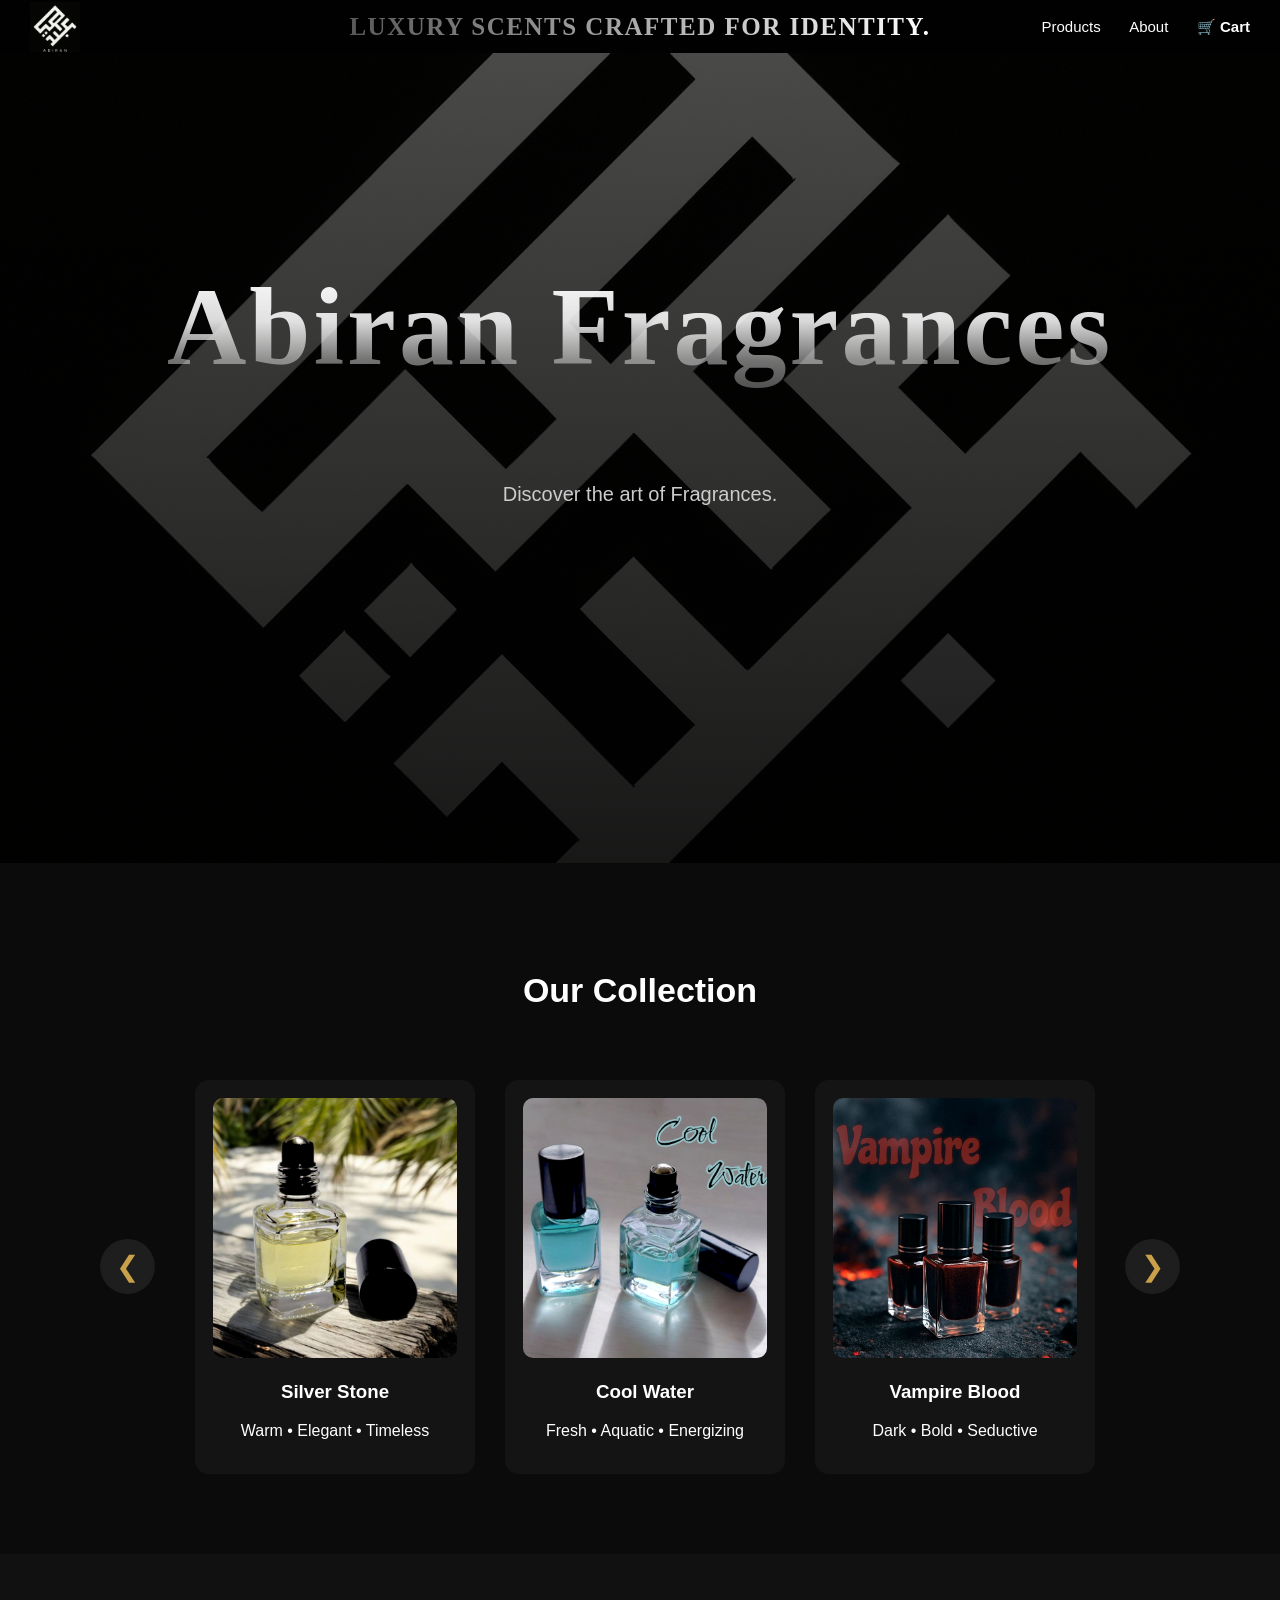
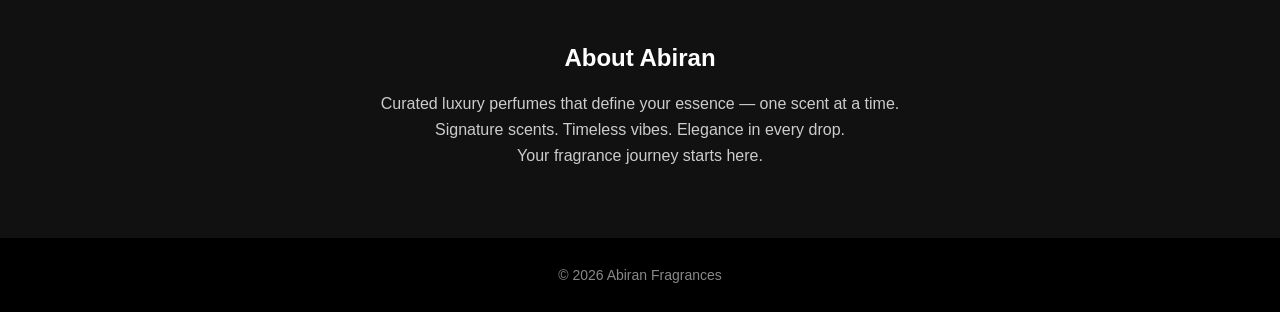
<file: index.html>
<!DOCTYPE html>
<html lang="en">
<head>
    <meta charset="UTF-8">
    <title>Abiran Fragrances</title>
    <link rel="icon" type="image/png" href="logo.png">
    <meta name="viewport" content="width=device-width, initial-scale=1.0">
    <link rel="stylesheet" href="style.css">
</head>
<body>

<header>
    <img src="logo.png" class="logo" alt="Abiran Logo">
    <span class="header-tagline">Luxury scents crafted for identity.</span>

    <ul class="nav">
        <li><a href="products.html">Products</a></li>
        <li><a href="#about">About</a></li>
        <li><a href="cart.html" class="cart-link">🛒 Cart</a></li>
    </ul>
</header>

<!-- HERO WITH ANIMATED BACKGROUND -->
<section class="hero">
    <div class="hero-bg" id="heroBg"></div>
    <div class="hero-content">
        <h1>Abiran Fragrances</h1>
        <p>Discover the art of Fragrances.</p>
    </div>
</section>

<section id="products" class="products">
    <h2>Our Collection</h2>

    <div class="slider-wrapper">

    <button id="prevBtn" class="slider-btn left-btn">&#10094;</button>

    <div class="product-slider">
        <div class="product-track">

        <a href="silver-stone.html" class="product-link">
            <div class="product-card" data-link="silver-stone.html">
                <img src="silver-stone.jpg" alt="Silver Stone" class="product-img">
                <h3>Silver Stone</h3>
                <p>Warm • Elegant • Timeless</p>
            </div>
        </a>

        <a href="cool-water.html" class="product-link">
            <div class="product-card" data-link="cool-water.html">
                <img src="cool-water.jpg" alt="Cool Water" class="product-img">
                <h3>Cool Water</h3>
                <p>Fresh • Aquatic • Energizing</p>
            </div>
        </a>

        <a href="vampire-blood.html" class="product-link">
            <div class="product-card" data-link="vampire-blood.html">
                <img src="vampire-blood.jpg" alt="Vampire Blood" class="product-img">
                <h3>Vampire Blood</h3>
                <p>Dark • Bold • Seductive</p>
            </div>
        </a>

        <a href="dunhill-desire.html" class="product-link">
            <div class="product-card" data-link="dunhill-desire.html">
                <img src="DD.png" alt="Dunhill Desire" class="product-img">
                <h3>Dunhill Desire</h3>
                <p>Fresh • Fruity • Sensual</p>
            </div>
        </a>

        <a href="dior-sauvage.html" class="product-link">
            <div class="product-card" data-link="dior-sauvage.html">
                <img src="DS.png" alt="Dior Sauvage" class="product-img">
                <h3>Dior Sauvage</h3>
                <p>Fresh • Spicy • Masculine</p>
            </div>
        </a>

        <a href="black-opium.html" class="product-link">
            <div class="product-card" data-link="black-opium.html">
                <img src="BO.png" alt="Black Opium" class="product-img">
                <h3>Black Opium</h3>
                <p>Sweet • Warm • Addictive</p>
            </div>
        </a>

        <a href="ferrari-black.html" class="product-link">
            <div class="product-card" data-link="ferrari-black.html">
                <img src="FB.png" alt="Ferrari Black" class="product-img">
                <h3>Ferrari Black</h3>
                <p>Citrus • Woody • Fresh</p>
            </div>
        </a>
            </div>
    </div>

    <button id="nextBtn" class="slider-btn right-btn">&#10095;</button>

</div>
</section>

<section id="about" class="about">
    <h2>About Abiran</h2>
    <p>
        Curated luxury perfumes that define your essence — one scent at a time. <br>
Signature scents. Timeless vibes. Elegance in every drop. <br>
Your fragrance journey starts here. <br>
    </p>
</section>

<footer>
    <p>&copy; 2026 Abiran Fragrances</p>
</footer>
<script src="script.js"></script>
</body>
</html>
</file>
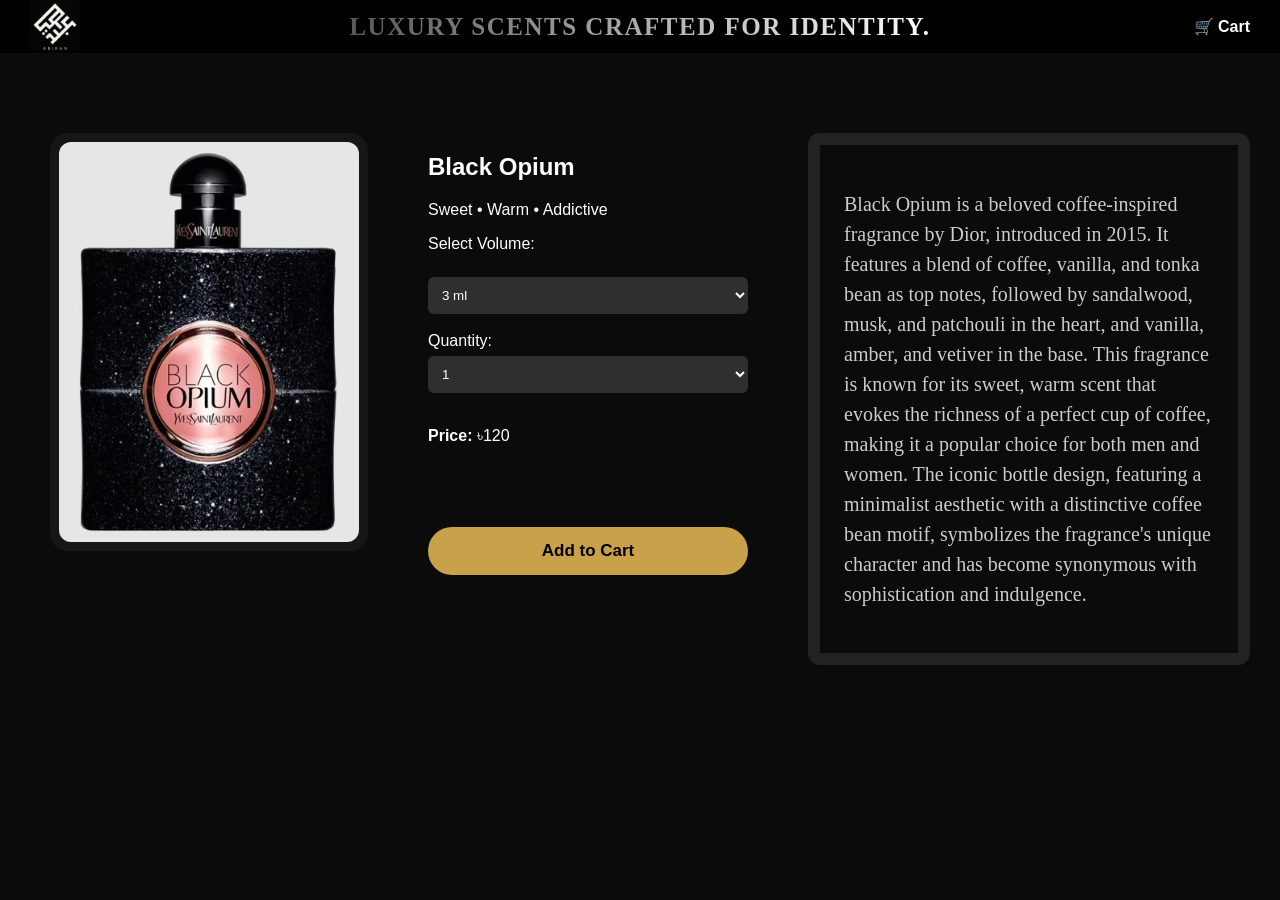
<file: black-opium.html>
<!DOCTYPE html>
<html>
<head>
    <title>Black Opium | Abiran</title>
    <link rel="icon" type="image/png" href="logo.png">
    <link rel="stylesheet" href="style.css">
</head>
<body>

<header>
    <a href="index.html"><img src="logo.png" class="logo"></a>
    <span class="header-tagline">Luxury scents crafted for identity.</span>
    <a href="cart.html" class="cart-link">🛒 Cart</a>
</header>

<section class="product-page">
    <div class="product-image-frame">
    <img src="BO.png" class="product-image">
</div>


    <div class="product-info">
        <h1>Black Opium</h1>
        <p>Sweet • Warm • Addictive</p>
       
        <label for="volume">Select Volume:</label><br><br>
          <select id="volume">
              <option value="3">3 ml</option>
              <option value="3.5">3.5 ml</option>
              <option value="6">6 ml</option>
              <option value="6s">6 ml Spray</option>
              <option value="10s">10 ml Spray</option>
              <option value="15s">15 ml Spray</option>
          </select>

          <br><br>

        <label>Quantity:</label>

          <select id="quantity">
              <option value="1">1</option>
              <option value="2">2</option>
              <option value="3">3</option>
              <option value="4">4</option>
              <option value="5">5</option>
          </select>

          <br><br>

          <p><strong>Price:</strong> ৳<span id="price"></span></p>

        <br><br>
        <a href="cart.html" class="buy-btn" id="addToCart">Add to Cart</a>
    </div>

    <div class="product-description">
    <p>
        Black Opium is a beloved coffee-inspired fragrance by Dior, introduced in 2015.
        It features a blend of coffee, vanilla, and tonka bean as top notes, followed
        by sandalwood, musk, and patchouli in the heart, and vanilla, amber, and vetiver in the base. This fragrance is known for its sweet, warm scent that evokes the richness of a perfect cup of coffee, making it a popular choice for both men and women. The iconic bottle design, featuring a minimalist aesthetic with a distinctive coffee bean motif, symbolizes the fragrance's unique character and has become synonymous with sophistication and indulgence.
    </p>
</div>

</section>
<script src="script.js"></script>
</body>
</html>
</file>
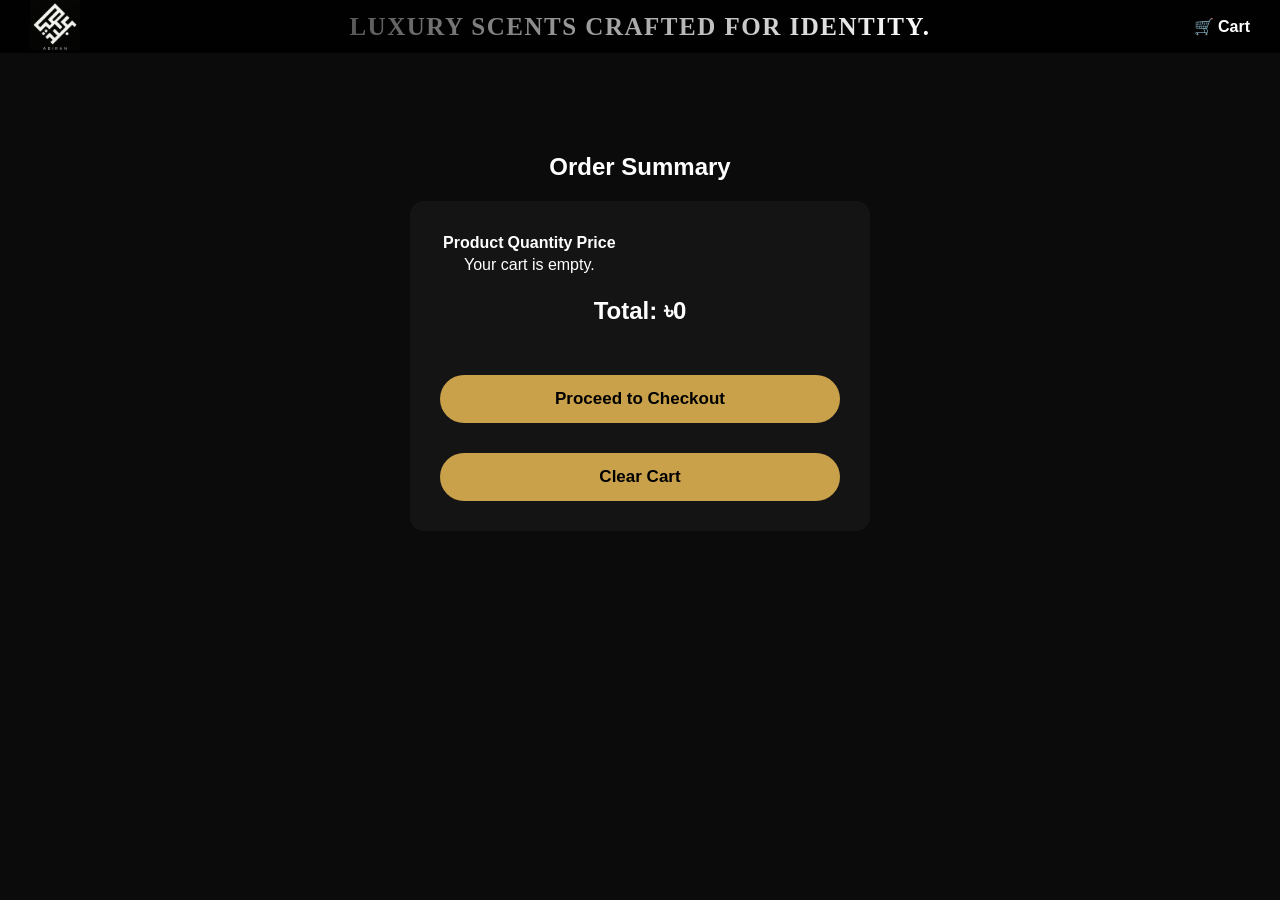
<file: cart.html>
<!DOCTYPE html>

<html lang="en">
<head>
    <meta charset="UTF-8">
    <title>Your Cart | Abiran</title>
    <link rel="icon" type="image/png" href="logo.png">
    <link rel="stylesheet" href="style.css">
</head>
<body>

<header>
    <a href="index.html"><img src="logo.png" class="logo"></a>
    <span class="header-tagline">Luxury scents crafted for identity.</span>
    <a href="cart.html" class="cart-link">🛒 Cart</a>
</header>

<section class="cart-page">
    <h1>Order Summary</h1>

<div class="cart-box">
    <table class="cart-table">
        <thead>
            <tr>
                <th>Product</th>
                <th>Quantity</th>
                <th>Price</th>
            </tr>
        </thead>

        <tbody id="cart-body"></tbody>
    </table>

    <h2 id="cart-total">Total: ৳0</h2>

    <a href="checkout.html" class="buy-btn">Proceed to Checkout</a>
    <button id="clearCart" class="buy-btn">Clear Cart</button>
</div>

</section>

<script src="script.js"></script>

</body>
</html>
</file>
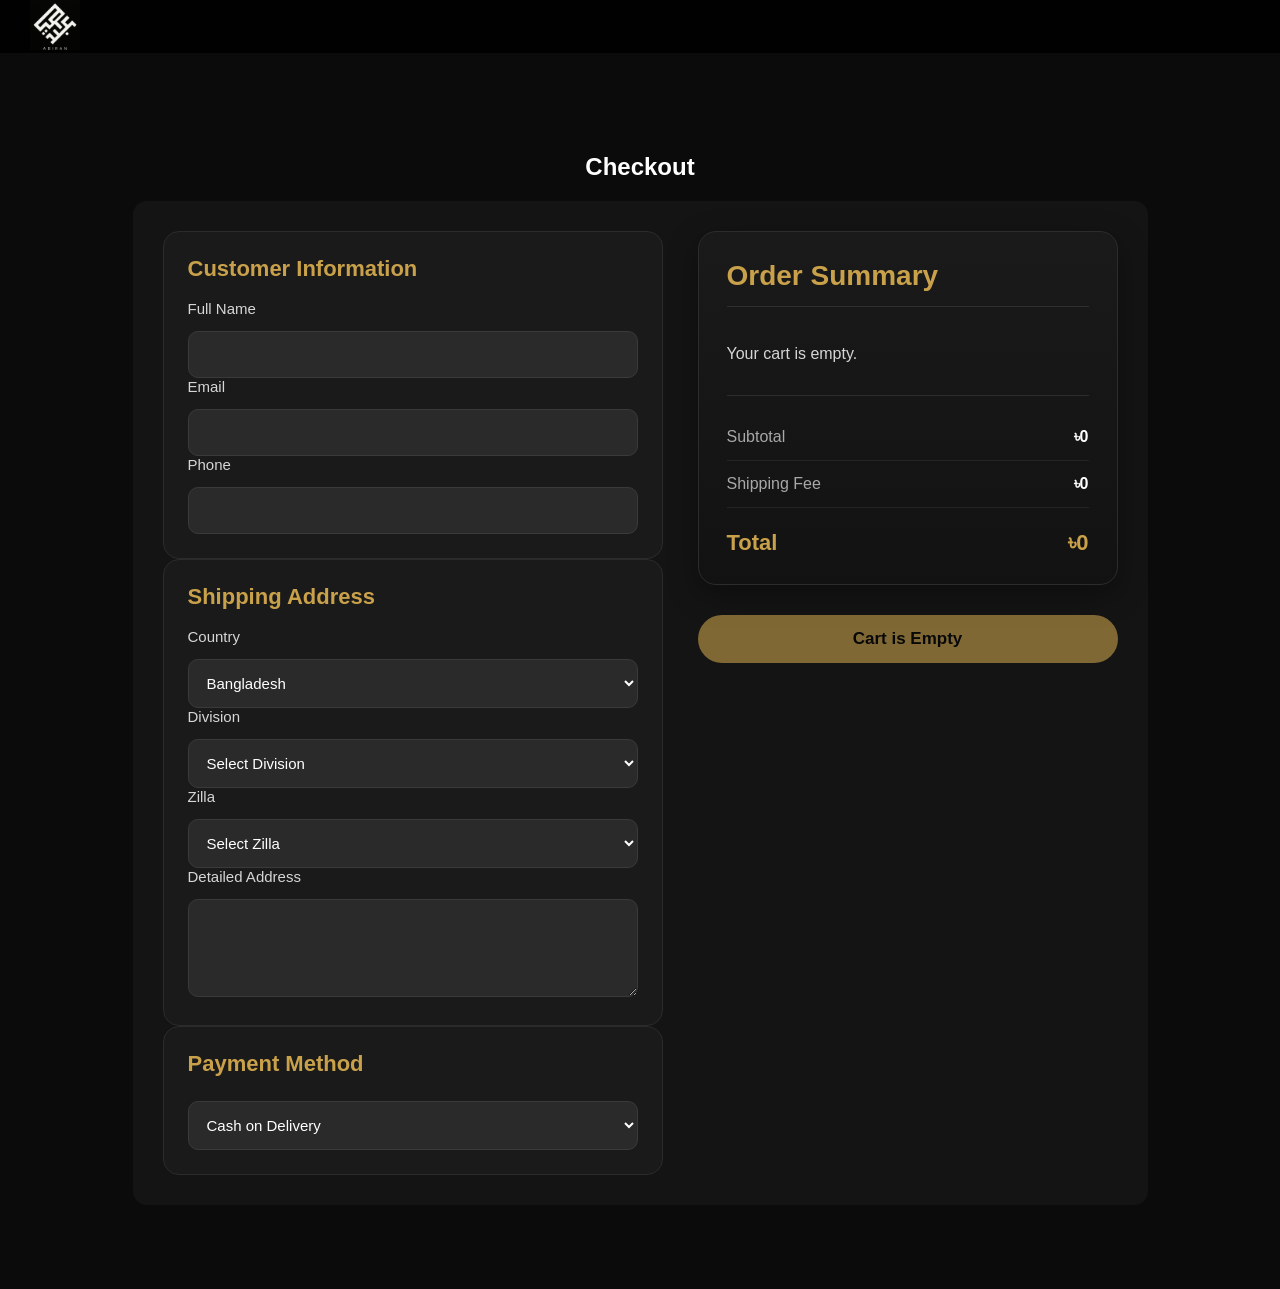
<file: checkout.html>
<!DOCTYPE html>
<html>
<head>
    <title>Checkout | Abiran</title>
    <meta name="viewport" content="width=device-width, initial-scale=1.0">
    <link rel="icon" type="image/png" href="logo.png">
    <link rel="stylesheet" href="style.css">
</head>
<body>

<header>
    <a href="index.html"><img src="logo.png" class="logo"></a>
</header>

<section class="cart-page">
    <h1>Checkout</h1>

    <div class="cart-box">

        <form class="checkout-form">

<div class="checkout-layout">

    <div class="checkout-left">

    <!-- CUSTOMER INFO -->
    <div class="form-section">

        <h2>Customer Information</h2>

        <label>Full Name</label>
        <input type="text" required>

        <label>Email</label>
        <input type="email" required>

        <label>Phone</label>
        <input type="tel" required>

    </div>

    <!-- SHIPPING ADDRESS -->
    <div class="form-section">

        <h2>Shipping Address</h2>

        <label>Country</label>
        <select required>
            <option>Bangladesh</option>
        </select>

        <label>Division</label>
        <select id="division" required>

            <option value="">Select Division</option>

            <option value="Dhaka">Dhaka</option>
            <option value="Chattogram">Chattogram</option>
            <option value="Rajshahi">Rajshahi</option>
            <option value="Khulna">Khulna</option>
            <option value="Barishal">Barishal</option>
            <option value="Sylhet">Sylhet</option>
            <option value="Rangpur">Rangpur</option>
            <option value="Mymensingh">Mymensingh</option>

        </select>

        <label>Zilla</label>
        <select id="zilla" required>
            <option value="">Select Zilla</option>
        </select>

        <label>Detailed Address</label>
        <textarea rows="4" required></textarea>

    </div>

    <!-- PAYMENT -->
    <div class="form-section">

        <h2>Payment Method</h2>

        <select required>
            <option>Cash on Delivery</option>
            <option>Credit / Debit Card</option>
            <option>Mobile Banking</option>
        </select>

    </div>

    </div>

<div class="checkout-right">

   <!-- PRICING SUMMARY -->
<div class="form-section order-summary">

    <h2>Order Summary</h2>

    <div id="summaryItems"></div>

    <div class="summary-divider"></div>

    <div class="summary-item">
        <span class="summary-label">Subtotal</span>
        <span class="summary-value" id="productsTotal">৳0</span>
    </div>

    <div class="summary-item">
        <span class="summary-label">Shipping Fee</span>
        <span class="summary-value" id="shippingCharge">৳0</span>
    </div>

    <div class="summary-total">
        <span>Total</span>
        <span id="finalTotal">৳0</span>
    </div>

</div>

    <button type="submit" class="buy-btn">
    Place Order
</button>

</div>

</div>

</form>

    </div>
</section>
<script src="script.js"></script>
</body>
</html>
</file>
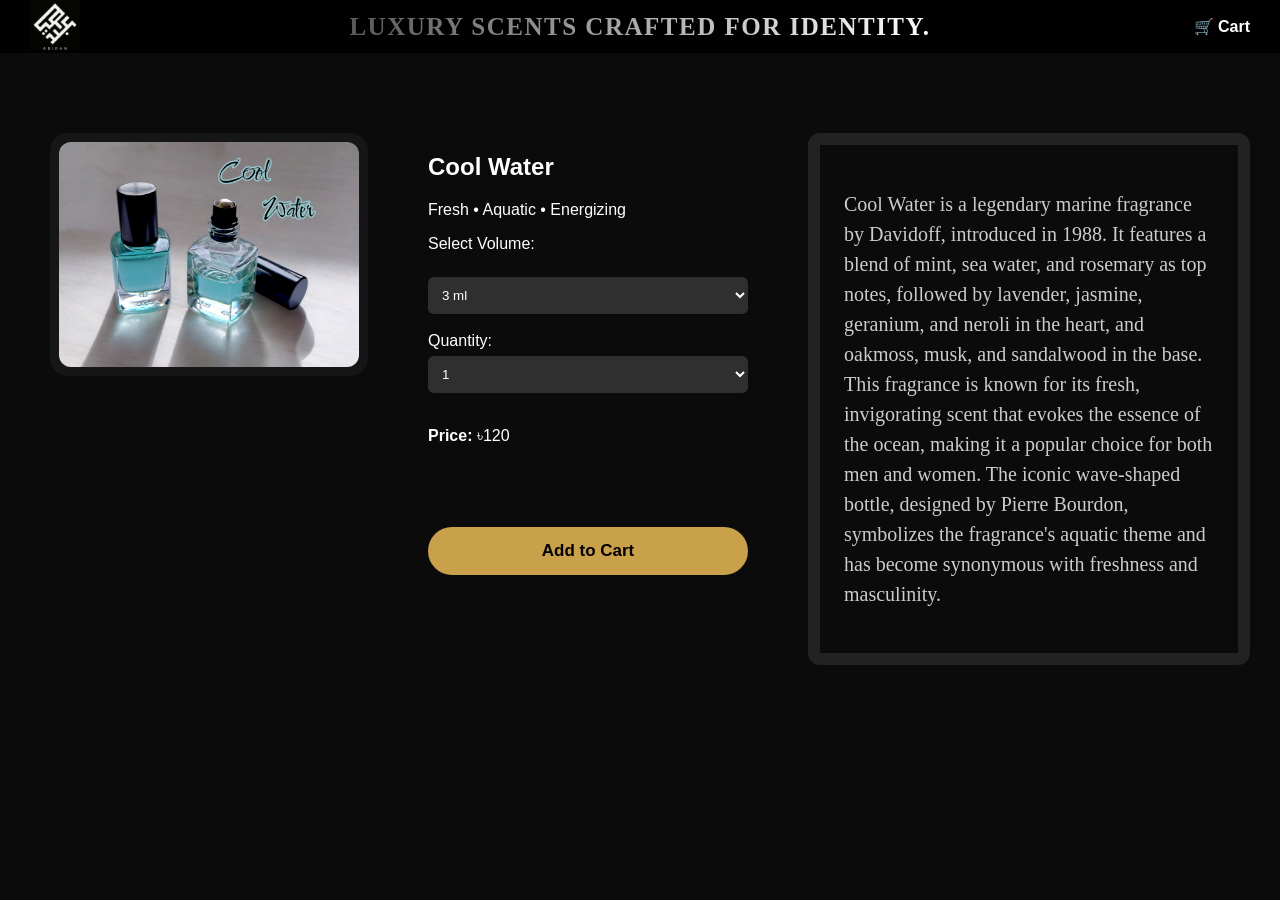
<file: cool-water.html>
<!DOCTYPE html>
<html>
<head>
    <title>Cool Water | Abiran</title>
    <link rel="icon" type="image/png" href="logo.png">
    <link rel="stylesheet" href="style.css">
</head>
<body>

<header>
    <a href="index.html"><img src="logo.png" class="logo"></a>
    <span class="header-tagline">Luxury scents crafted for identity.</span>
    <a href="cart.html" class="cart-link">🛒 Cart</a>
</header>

<section class="product-page">
    <div class="product-image-frame">
    <img src="cool-water.jpg" class="product-image">
</div>


    <div class="product-info">
        <h1>Cool Water</h1>
        <p>Fresh • Aquatic • Energizing</p>
       
        <label for="volume">Select Volume:</label><br><br>
          <select id="volume">
              <option value="3">3 ml</option>
              <option value="3.5">3.5 ml</option>
              <option value="6">6 ml</option>
              <option value="6s">6 ml Spray</option>
              <option value="10s">10 ml Spray</option>
              <option value="15s">15 ml Spray</option>
          </select>

          <br><br>

        <label>Quantity:</label>

          <select id="quantity">
              <option value="1">1</option>
              <option value="2">2</option>
              <option value="3">3</option>
              <option value="4">4</option>
              <option value="5">5</option>
          </select>

          <br><br>

          <p><strong>Price:</strong> ৳<span id="price"></span></p>

        <br><br>
        <a href="cart.html" class="buy-btn" id="addToCart">Add to Cart</a>
    </div>

    <div class="product-description">
    <p>
        Cool Water is a legendary marine fragrance by Davidoff, introduced in 1988.
        It features a blend of mint, sea water, and rosemary as top notes, followed
        by lavender, jasmine, geranium, and neroli in the heart, and oakmoss, musk,
        and sandalwood in the base. This fragrance is known for its fresh, 
        invigorating scent that evokes the essence of the ocean, making it 
        a popular choice for both men and women. The iconic wave-shaped bottle,
        designed by Pierre Bourdon, symbolizes the fragrance's aquatic theme and
        has become synonymous with freshness and masculinity.
    </p>
</div>

</section>
<script src="script.js"></script>
</body>
</html>
</file>
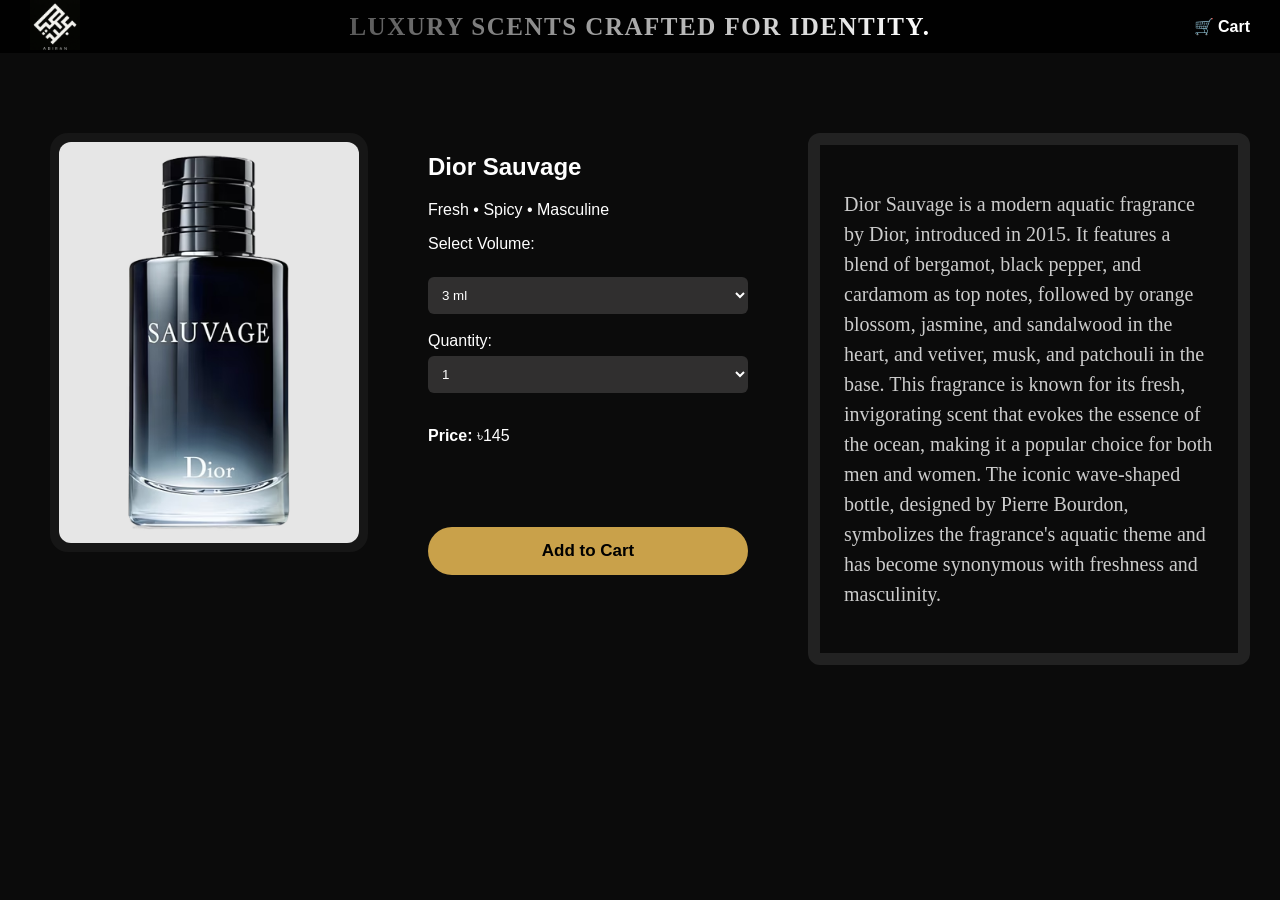
<file: dior-sauvage.html>
<!DOCTYPE html>
<html>
<head>
    <title>Dior Sauvage | Abiran</title>
    <link rel="icon" type="image/png" href="logo.png">
    <link rel="stylesheet" href="style.css">
</head>
<body>

<header>
    <a href="index.html"><img src="logo.png" class="logo"></a>
    <span class="header-tagline">Luxury scents crafted for identity.</span>
    <a href="cart.html" class="cart-link">🛒 Cart</a>
</header>

<section class="product-page">
    <div class="product-image-frame">
    <img src="DS.png" class="product-image">
</div>


    <div class="product-info">
        <h1>Dior Sauvage</h1>
        <p>Fresh • Spicy • Masculine</p>
       
        <label for="volume">Select Volume:</label><br><br>
          <select id="volume">
              <option value="3">3 ml</option>
              <option value="3.5">3.5 ml</option>
              <option value="6">6 ml</option>
              <option value="6s">6 ml Spray</option>
              <option value="10s">10 ml Spray</option>
              <option value="15s">15 ml Spray</option>
          </select>

          <br><br>

        <label>Quantity:</label>

          <select id="quantity">
              <option value="1">1</option>
              <option value="2">2</option>
              <option value="3">3</option>
              <option value="4">4</option>
              <option value="5">5</option>
          </select>

          <br><br>

          <p><strong>Price:</strong> ৳<span id="price"></span></p>

        <br><br>
        <a href="cart.html" class="buy-btn" id="addToCart">Add to Cart</a>
    </div>

    <div class="product-description">
    <p>
        Dior Sauvage is a modern aquatic fragrance by Dior, introduced in 2015.
        It features a blend of bergamot, black pepper, and cardamom as top notes, followed
        by orange blossom, jasmine, and sandalwood in the heart, and vetiver, musk,
        and patchouli in the base. This fragrance is known for its fresh, 
        invigorating scent that evokes the essence of the ocean, making it 
        a popular choice for both men and women. The iconic wave-shaped bottle,
        designed by Pierre Bourdon, symbolizes the fragrance's aquatic theme and
        has become synonymous with freshness and masculinity.
    </p>
</div>

</section>
<script src="script.js"></script>
</body>
</html>
</file>
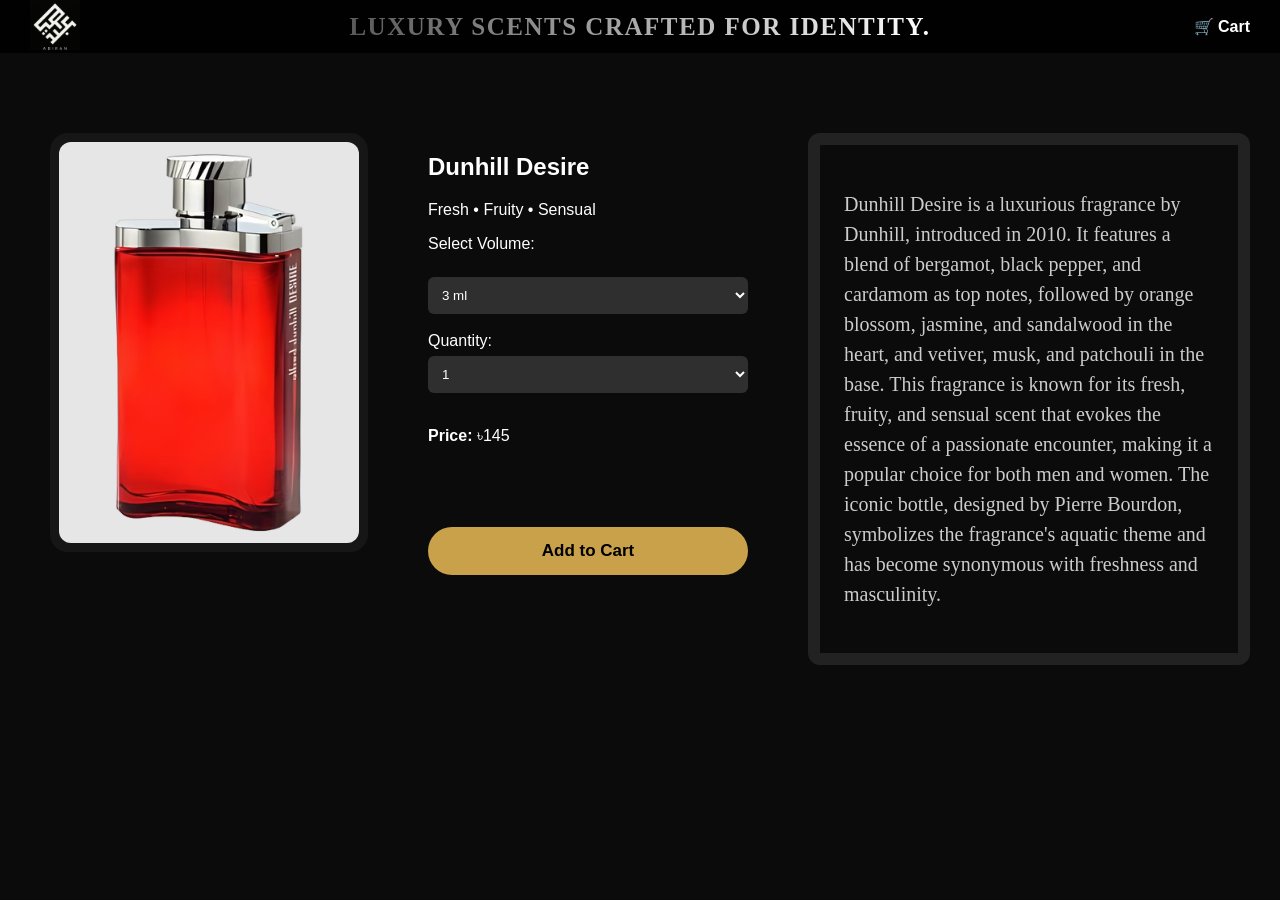
<file: dunhill-desire.html>
<!DOCTYPE html>
<html>
<head>
    <title>Dunhill Desire | Abiran</title>
    <link rel="icon" type="image/png" href="logo.png">
    <link rel="stylesheet" href="style.css">
</head>
<body>

<header>
    <a href="index.html"><img src="logo.png" class="logo"></a>
    <span class="header-tagline">Luxury scents crafted for identity.</span>
    <a href="cart.html" class="cart-link">🛒 Cart</a>
</header>

<section class="product-page">
    <div class="product-image-frame">
    <img src="DD.png" class="product-image">
</div>


    <div class="product-info">
        <h1>Dunhill Desire</h1>
        <p>Fresh • Fruity • Sensual</p>
       
        <label for="volume">Select Volume:</label><br><br>
          <select id="volume">
              <option value="3">3 ml</option>
              <option value="3.5">3.5 ml</option>
              <option value="6">6 ml</option>
              <option value="6s">6 ml Spray</option>
              <option value="10s">10 ml Spray</option>
              <option value="15s">15 ml Spray</option>
          </select>

          <br><br>

        <label>Quantity:</label>

          <select id="quantity">
              <option value="1">1</option>
              <option value="2">2</option>
              <option value="3">3</option>
              <option value="4">4</option>
              <option value="5">5</option>
          </select>

          <br><br>

          <p><strong>Price:</strong> ৳<span id="price"></span></p>

        <br><br>
        <a href="cart.html" class="buy-btn" id="addToCart">Add to Cart</a>
    </div>

    <div class="product-description">
    <p>
        Dunhill Desire is a luxurious fragrance by Dunhill, introduced in 2010.
        It features a blend of bergamot, black pepper, and cardamom as top notes, followed
        by orange blossom, jasmine, and sandalwood in the heart, and vetiver, musk,
        and patchouli in the base. This fragrance is known for its fresh, fruity, and
        sensual scent that evokes the essence of a passionate encounter, making it 
        a popular choice for both men and women. The iconic bottle,
        designed by Pierre Bourdon, symbolizes the fragrance's aquatic theme and
        has become synonymous with freshness and masculinity.
    </p>
</div>

</section>
<script src="script.js"></script>
</body>
</html>
</file>
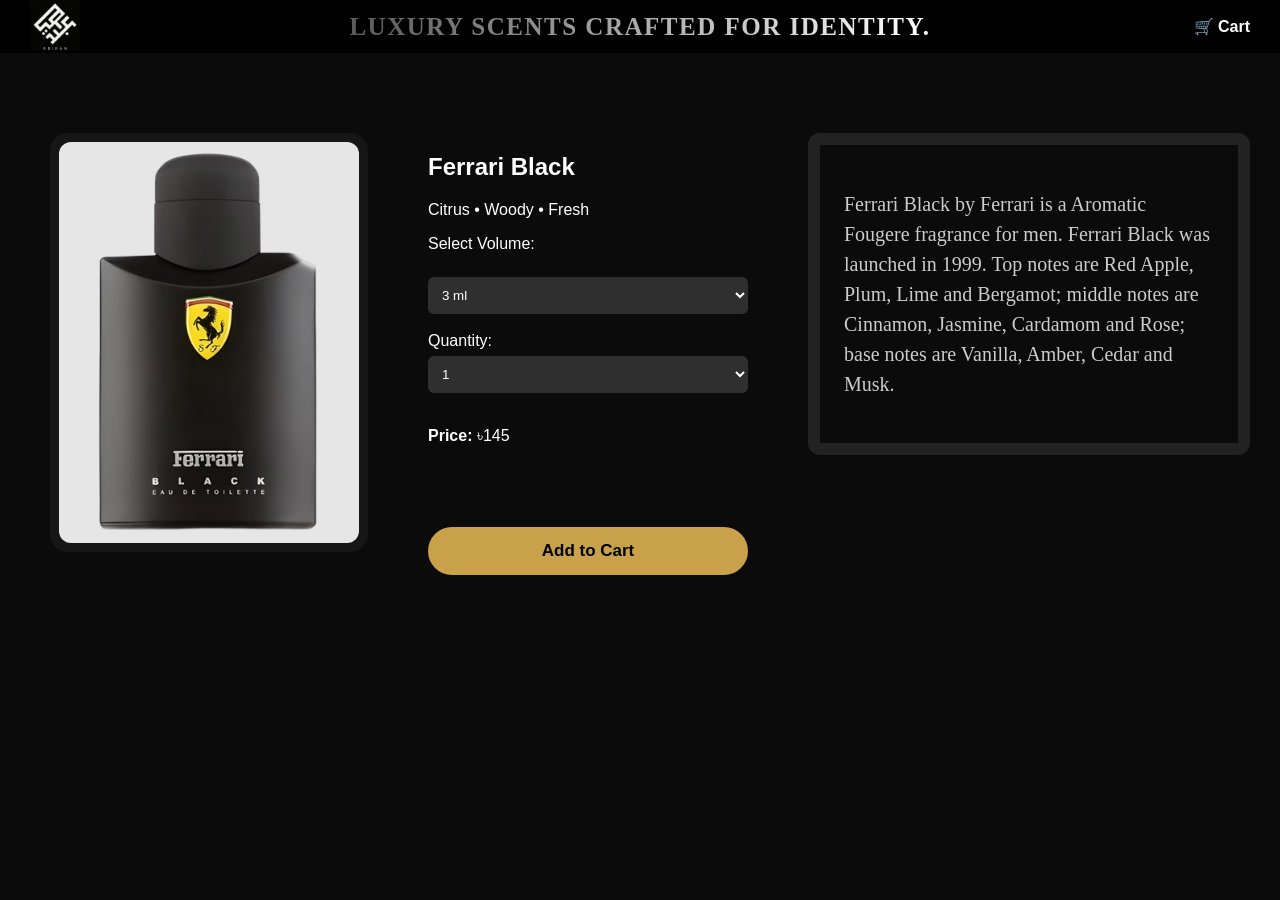
<file: ferrari-black.html>
<!DOCTYPE html>
<html>
<head>
    <title>Ferrari Black | Abiran</title>
    <link rel="icon" type="image/png" href="logo.png">
    <link rel="stylesheet" href="style.css">
</head>
<body>

<header>
    <a href="index.html"><img src="logo.png" class="logo"></a>
    <span class="header-tagline">Luxury scents crafted for identity.</span>
    <a href="cart.html" class="cart-link">🛒 Cart</a>
</header>

<section class="product-page">
    <div class="product-image-frame">
    <img src="FB.png" class="product-image">
</div>


    <div class="product-info">
        <h1>Ferrari Black</h1>
        <p>Citrus • Woody • Fresh</p>
       
        <label for="volume">Select Volume:</label><br><br>
          <select id="volume">
              <option value="3">3 ml</option>
              <option value="3.5">3.5 ml</option>
              <option value="6">6 ml</option>
              <option value="6s">6 ml Spray</option>
              <option value="10s">10 ml Spray</option>
              <option value="15s">15 ml Spray</option>
          </select>

          <br><br>

        <label>Quantity:</label>

          <select id="quantity">
              <option value="1">1</option>
              <option value="2">2</option>
              <option value="3">3</option>
              <option value="4">4</option>
              <option value="5">5</option>
          </select>

          <br><br>

          <p><strong>Price:</strong> ৳<span id="price"></span></p>

        <br><br>
        <a href="cart.html" class="buy-btn" id="addToCart">Add to Cart</a>
    </div>

    <div class="product-description">
    <p>
        Ferrari Black by Ferrari is a Aromatic Fougere fragrance for men. Ferrari Black was launched in 1999. Top notes are Red Apple, Plum, Lime and Bergamot; middle notes are Cinnamon, Jasmine, Cardamom and Rose; base notes are Vanilla, Amber, Cedar and Musk.
    </p>
</div>

</section>
<script src="script.js"></script>
</body>
</html>
</file>
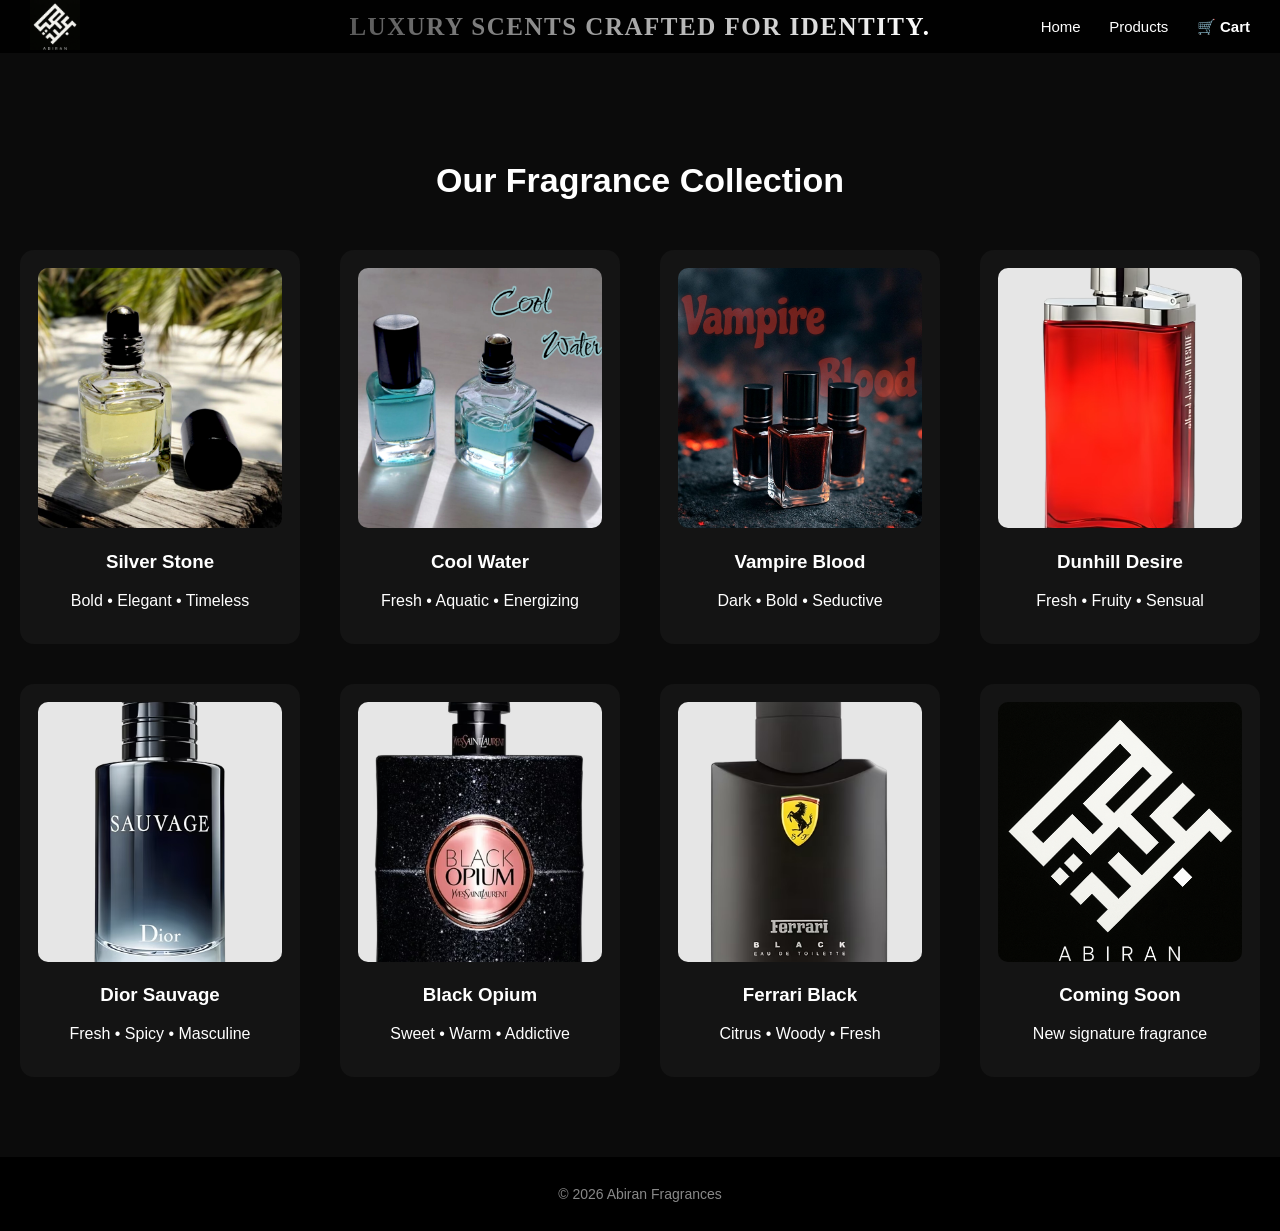
<file: products.html>
<!DOCTYPE html>
<html lang="en">
<head>
    <meta charset="UTF-8">
    <title>Our Products | Abiran Fragrances</title>
    <link rel="icon" type="image/png" href="logo.png">
    <meta name="viewport" content="width=device-width, initial-scale=1.0">
    <link rel="stylesheet" href="style.css">
</head>
<body>

<header>
    <a href="index.html"><img src="logo.png" class="logo"></a>

    <span class="header-tagline">Luxury scents crafted for identity.</span>

    <ul class="nav">
        <li><a href="index.html">Home</a></li>
        <li><a href="products.html">Products</a></li>
        <li><a href="cart.html" class="cart-link">🛒 Cart</a></li>
    </ul>
</header>

<section class="products">
    <h2>Our Fragrance Collection</h2>

    <!-- 4 COLUMN GRID -->
    <div class="product-grid four-column">

        <a href="silver-stone.html" class="product-link">
            <div class="product-card">
                <img src="silver-stone.jpg" alt="Silver Stone">
                <h3>Silver Stone</h3>
                <p>Bold • Elegant • Timeless</p>
            </div>
        </a>

        <a href="cool-water.html" class="product-link">
            <div class="product-card">
                <img src="cool-water.jpg" alt="Cool Water">
                <h3>Cool Water</h3>
                <p>Fresh • Aquatic • Energizing</p>
            </div>
        </a>

        <a href="vampire-blood.html" class="product-link">
            <div class="product-card">
                <img src="vampire-blood.jpg" alt="Vampire Blood">
                <h3>Vampire Blood</h3>
                <p>Dark • Bold • Seductive</p>
            </div>
        </a>

        <a href="dunhill-desire.html" class="product-link">
            <div class="product-card">
                <img src="DD.png" alt="Dunhill Desire">
                <h3>Dunhill Desire</h3>
                <p>Fresh • Fruity • Sensual</p>
            </div>
        </a>

        <a href="dior-sauvage.html" class="product-link">
            <div class="product-card">
                <img src="DS.png" alt="Dior Sauvage">
                <h3>Dior Sauvage</h3>
                <p>Fresh • Spicy • Masculine</p>
            </div>
        </a>

        <a href="black-opium.html" class="product-link">
            <div class="product-card">
                <img src="BO.png" alt="Black Opium">
                <h3>Black Opium</h3>
                <p>Sweet • Warm • Addictive</p>
            </div>
        </a>

        <a href="ferrari-black.html" class="product-link">
            <div class="product-card">
                <img src="FB.png" alt="Ferrari Black">
                <h3>Ferrari Black</h3>
                <p>Citrus • Woody • Fresh</p>
            </div>
        </a>

        <!-- Example 4th slot (can add later product) -->
        <div class="product-card">
            <img src="logo.png" alt="Coming Soon">
            <h3>Coming Soon</h3>
            <p>New signature fragrance</p>
        </div>

    </div>
</section>

<footer>
    <p>&copy; 2026 Abiran Fragrances</p>
</footer>

</body>
</html>
</file>
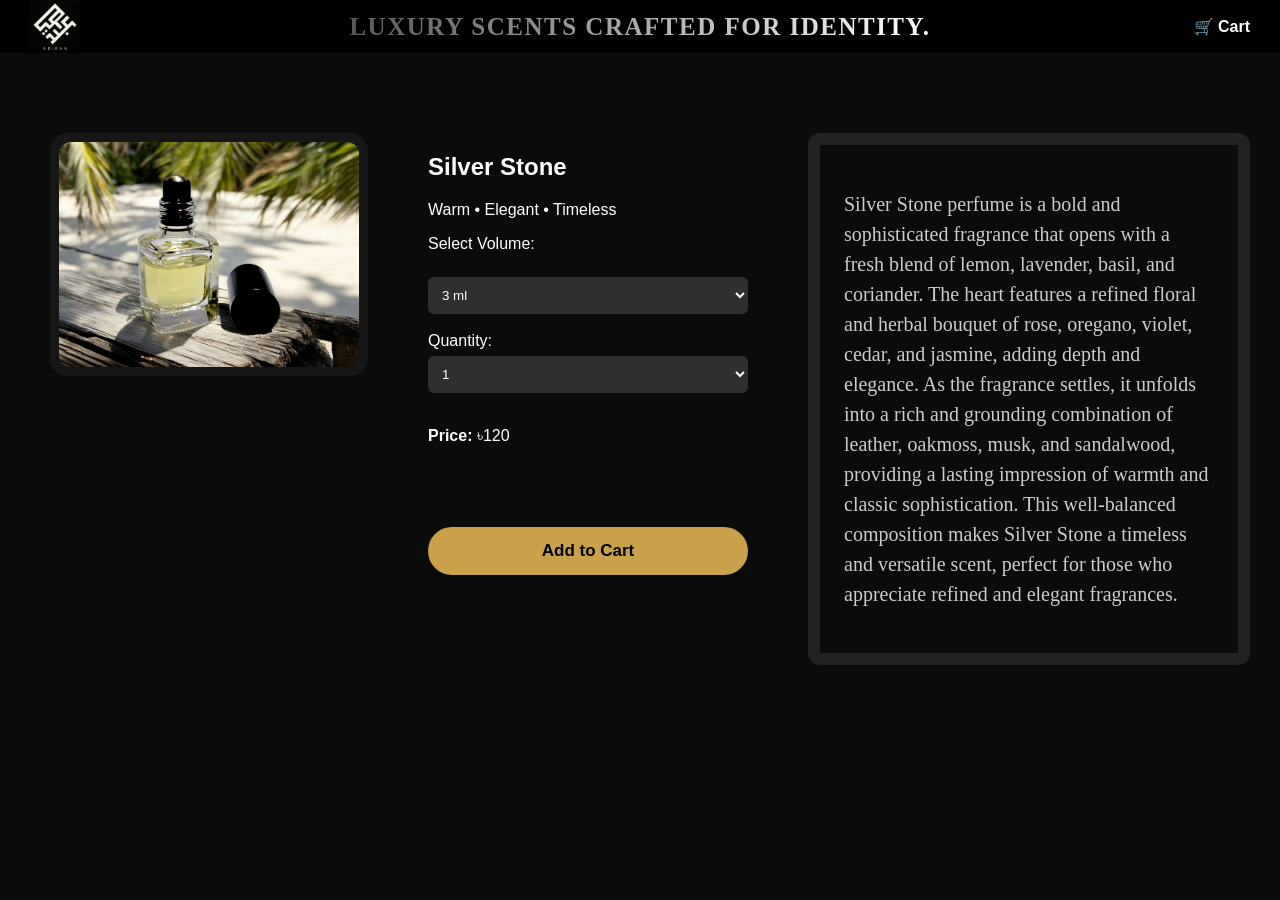
<file: silver-stone.html>
<!DOCTYPE html>
<html>
<head>
    <title>Silver Stone | Abiran</title>
    <link rel="icon" type="image/png" href="logo.png">
    <link rel="stylesheet" href="style.css">
</head>
<body>

<header>
    <a href="index.html"><img src="logo.png" class="logo"></a>
    <span class="header-tagline">Luxury scents crafted for identity.</span>
    <a href="cart.html" class="cart-link">🛒 Cart</a>
</header>

<section class="product-page">
    <div class="product-image-frame">
    <img src="silver-stone.jpg" class="product-image">
</div>


    <div class="product-info">
        <h1>Silver Stone</h1>
        <p>Warm • Elegant • Timeless</p>

        <label for="volume">Select Volume:</label><br><br>
          <select id="volume">
              <option value="3">3 ml</option>
              <option value="3.5">3.5 ml</option>
              <option value="6">6 ml</option>
              <option value="6s">6 ml Spray</option>
              <option value="10s">10 ml Spray</option>
              <option value="15s">15 ml Spray</option>
          </select>

          <br><br>

        <label>Quantity:</label>

          <select id="quantity">
              <option value="1">1</option>
              <option value="2">2</option>
              <option value="3">3</option>
              <option value="4">4</option>
              <option value="5">5</option>
          </select>

          <br><br>

          <p><strong>Price:</strong> ৳<span id="price"></span></p>

        <br><br>
        <a href="cart.html" class="buy-btn" id="addToCart">Add to Cart</a>
    </div>
    
<div class="product-description">
    <p>
        Silver Stone perfume is a bold and sophisticated fragrance that opens
        with a fresh blend of lemon, lavender, basil, and coriander. The heart
        features a refined floral and herbal bouquet of rose, oregano, violet,
        cedar, and jasmine, adding depth and elegance. As the fragrance settles,
        it unfolds into a rich and grounding combination of leather, oakmoss,
        musk, and sandalwood, providing a lasting impression of warmth and
        classic sophistication. This well-balanced composition makes Silver
        Stone a timeless and versatile scent, perfect for those who appreciate
        refined and elegant fragrances.
    </p>
</div>

</section>
<script src="script.js"></script>
</body>
</html>
</file>
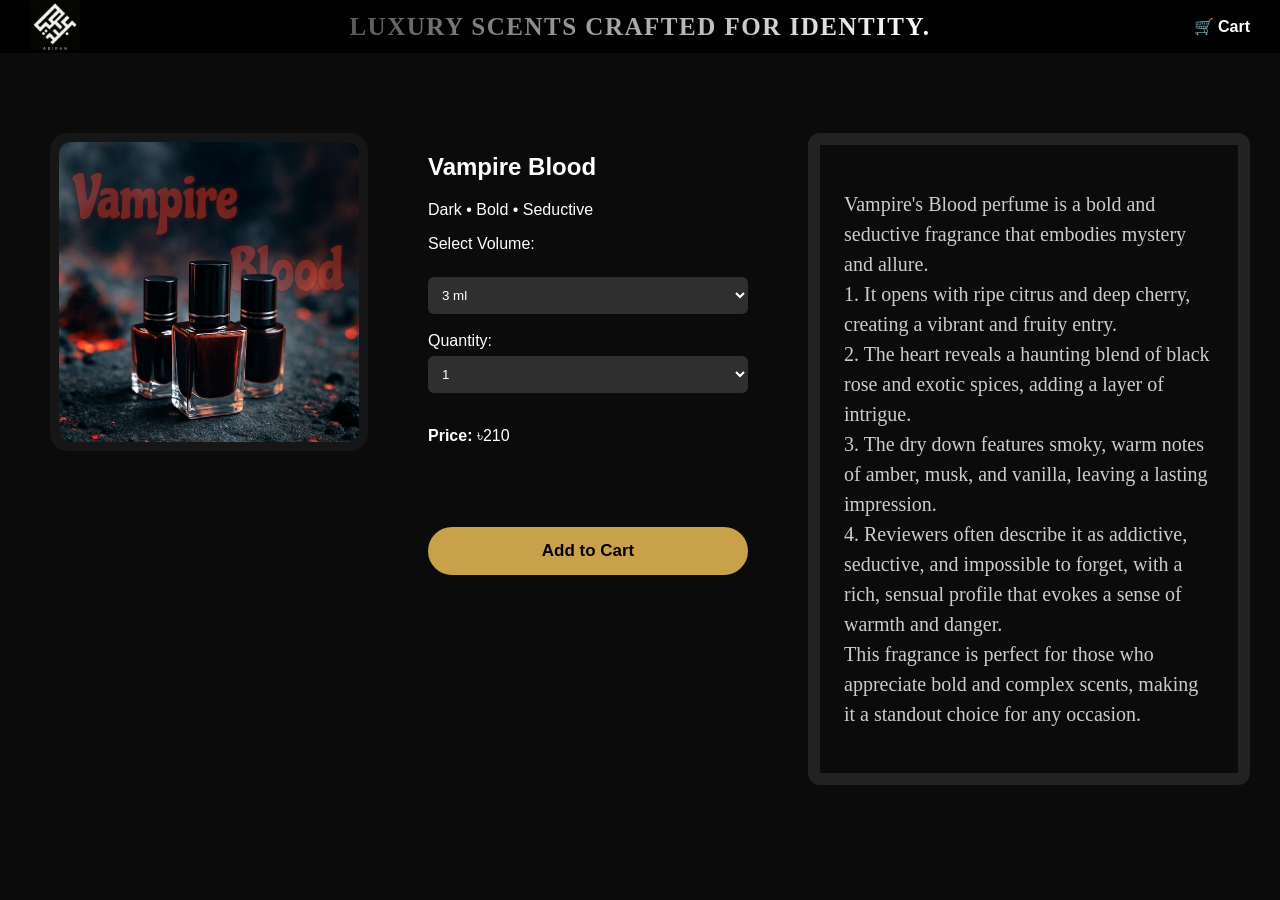
<file: vampire-blood.html>
<!DOCTYPE html>

<html>
<head>
    <title>Vampire Blood | Abiran</title>
    <link rel="icon" type="image/png" href="logo.png">
    <link rel="stylesheet" href="style.css">
</head>
<body>

<header>
    <a href="index.html"><img src="logo.png" class="logo"></a>
    <span class="header-tagline">Luxury scents crafted for identity.</span>
    <a href="cart.html" class="cart-link">🛒 Cart</a>
</header>

<section class="product-page">
    <div class="product-image-frame">
        <img src="vampire-blood.jpg" class="product-image">
    </div>

<div class="product-info">
    <h1>Vampire Blood</h1>
    <p>Dark • Bold • Seductive</p>

    <label>Select Volume:</label><br><br>
    <select id="volume">
        <option value="3">3 ml</option>
        <option value="3.5">3.5 ml</option>
        <option value="6">6 ml</option>
        <option value="6s">6 ml Spray</option>
        <option value="10s">10 ml Spray</option>
        <option value="15s">15 ml</option>
    </select>

    <br><br>

        <label>Quantity:</label>

          <select id="quantity">
              <option value="1">1</option>
              <option value="2">2</option>
              <option value="3">3</option>
              <option value="4">4</option>
              <option value="5">5</option>
          </select>

          <br><br>

    <p><strong>Price:</strong> ৳<span id="price"></span></p>

    <br><br>
    <a href="cart.html" class="buy-btn" id="addToCart">Add to Cart</a>
</div>

<div class="product-description">
    <p>
       Vampire's Blood perfume is a bold and seductive fragrance that embodies mystery and allure. <br> 1. It opens with ripe citrus and deep cherry, creating a vibrant and fruity entry. <br> 2. The heart reveals a haunting blend of black rose and exotic spices, adding a layer of intrigue. <br> 3. The dry down features smoky, warm notes of amber, musk, and vanilla, leaving a lasting impression. <br> 4. Reviewers often describe it as addictive, seductive, and impossible to forget, with a rich, sensual profile that evokes a sense of warmth and danger. <br> This fragrance is perfect for those who appreciate bold and complex scents, making it a standout choice for any occasion.
    </p>
</div>

</section>

<script src="script.js"></script>

</body>
</html>
</file>
<file: style.css>
/* ================= RESET ================= */
* {
    box-sizing: border-box;
}

body {
    margin: 0;
    font-family: Arial, Helvetica, sans-serif;
    background-color: #0b0b0b;
    color: white;
}

select {
    padding: 10px;
    border-radius: 8px;
    background: #302f2f;
    color: white;
}

/* ================= HEADER ================= */
header {
    display: flex;
    justify-content: space-between;
    align-items: center;
    padding: 10px 30px;
    height: 53px;
    background-color: rgba(0,0,0,0.9);
    position: sticky;
    top: 0;
    z-index: 100;
}

.logo {
    height: 50px;
}

.header-tagline {
    position: absolute;
    left: 50%;
    transform: translateX(-50%);
    font-family: "Cormorant Garamond", serif;
    font-size: 25px;
    font-weight: 600;
    text-transform: uppercase;
    letter-spacing: 1.5px;

    background: linear-gradient(
        90deg,
        rgba(255,255,255,0.35),
        rgba(255,255,255,1),
        rgba(255,255,255,0.35)
    );

    background-size: 200% 100%;

    background-clip: text;
    -webkit-background-clip: text;
    -webkit-text-fill-color: transparent;

    animation: whitePulse 8s ease-in-out infinite;
}

@keyframes whitePulse {
    0%   { background-position: 0% 50%; }
    50%  { background-position: 100% 50%; }
    100% { background-position: 0% 50%; }
}


/*==================== NAV ========================*/
.nav {
    list-style: none;
    margin: 0;
    padding: 0;
}

.nav li {
    display: inline-block;
    margin-left: 24px;
}

.nav a {
    text-decoration: none;
    color: white;
    font-size: 15px;
    transition: color 0.3s;
}

.nav a:hover {
    color: #c9a14a;
}

.cart-link {
    font-weight: bold;
    color: white;
    text-decoration: none;
}

.cart-link:visited {
    color: white;
}

.cart-link:hover {
    color: #c9a14a;
}

/* ================= HERO ================= */
.hero {
    position: relative;
    height: 90vh;
    overflow: hidden;
}

.hero-bg {
    position: absolute;
    inset: 0;
    background-image:
        linear-gradient(rgba(0,0,0,0.7), rgba(0,0,0,0.9)),
        url("logo.png");
    background-repeat: no-repeat;
    background-position: center;
    background-size: 100% auto;
    transform: scale(1);
    transition: transform 0.1s linear;
    z-index: 1;
}

.hero::before {
    content: "";
    position: absolute;
    inset: 0;
    background-image:
        linear-gradient(rgba(0,0,0,0.7), rgba(0,0,0,0.9)),
        url("logo.png");
    background-repeat: no-repeat;
    background-position: center;
    background-size: 120% auto;
    z-index: 1;
}

.hero-content {
    position: relative;
    z-index: 2;
    text-align: center;
    padding-top: 120px;
}

.hero h1 {
    font-family: "Playfair Display", serif;
    font-size: 110px;
    letter-spacing: 3px;

    background: linear-gradient(
    180deg,
    rgba(255,255,255,1) 0%,
    rgba(255,255,255,0.85) 45%,
    rgba(255,255,255,0.45) 75%,
    rgba(255,255,255,0.3) 100%
);

    background-clip: text;
    -webkit-background-clip: text;
    -webkit-text-fill-color: transparent;
}


.hero p {
    font-size: 20px;
    text-align: center;
    color: #cccccc;
}

@keyframes zoomOut {
    from { transform: scale(1.15); }
    to   { transform: scale(1); }
}


/* ================= PRODUCTS ================= */
.products {
    padding: 80px 40px;
    text-align: center;
}

.products h2 {
    font-size: 34px;
    margin-bottom: 50px;
}

/* ===== SLIDER CONTROLS ===== */

.slider-wrapper {
    display: flex;
    align-items: center;
    justify-content: center;
    gap: 20px;
}

.slider-btn {
    width: 55px;
    height: 55px;
    border: none;
    border-radius: 50%;
    background: rgba(255,255,255,0.08);
    color: #c9a14a;
    font-size: 28px;
    cursor: pointer;

    backdrop-filter: blur(6px);

    transition:
        transform 0.3s,
        background 0.3s,
        box-shadow 0.3s;
}

.slider-btn:hover {
    background: rgba(201,161,74,0.15);
    transform: scale(1.1);

    box-shadow:
        0 0 15px rgba(201,161,74,0.35),
        0 0 30px rgba(201,161,74,0.15);
}

.slider-btn:active {
    transform: scale(0.96);
}

.product-slider {
    width: 930px;          /* 3 cards × 280px + gaps */
    overflow: hidden;
    padding: 20px 5px 0 20px; 
}

.product-track {
    display: flex;
    gap: 30px;
    transition: transform 0.6s ease;
}

.product-link {
    flex: 0 0 auto;
    text-decoration: none;
    color: inherit;
}


.product-card {
    width: 280px;
    background-color: #141414;
    border-radius: 14px;
    padding: 18px;
    transition: transform 0.4s, box-shadow 0.4s;
}

/* Product page */

.product-page {
    display: flex;
    gap: 60px;
    align-items: flex-start;
}

.product-image {
    width: 300px;
    height: auto;
    display: block;
    border-radius: 12px;
}
.product-image-frame {
    background-color: #161616;   /* slightly lighter than bg */
    padding: 9px;
    border-radius: 18px;
    margin-left: 50px;
    margin-top: 80px;
    transition: transform 0.4s, box-shadow 0.4s;
}

.product-image-frame:hover {
    transform: translateY(-10px) scale(1.05);
    box-shadow: 0 18px 35px rgba(0,0,0,0.7);
}

.product-card img {
    width: 100%;
    height: 260px;
    object-fit: cover;
    border-radius: 10px;
}

.product-card:hover {
    transform: translateY(-10px) scale(1.05);
    box-shadow: 0 18px 35px rgba(0,0,0,0.7);
}

.product-description {
    max-width: 600px;           /* keeps left edge near page center */
    padding: 24px;
    border: 12px solid #222;     /* subtle border */
    border-radius: 12px;        /* rounded corners */
    margin-top: 80px;
    margin-left: auto;
    margin-right: 30px;         /* 50px gap from right edge */
    color: #cccccc;
    line-height: 1.5;
    font-size: 20px;
    font-family: comic sans MS;
    transition: transform 0.4s, box-shadow 0.4s;
}

.product-description:hover {
    transform: translateY(-8px) scale(1.07);
    box-shadow: 0 12px 25px rgba(0,0,0,0.6);
}

.product-info {
    flex: 0 0 320px;   /* fixed width column */
    align-items: center;
    margin-top: 80px;
}

/* ================= ABOUT ================= */
.about {
    background-color: #111;
    padding: 70px 40px;
    text-align: center;
}

.about p {
    max-width: 800px;
    margin: auto;
    line-height: 1.6;
    color: #cccccc;
}

/* ================= CART / CHECKOUT ================= */
.cart-page {
    padding: 80px 40px;
    text-align: center;
}

.cart-box {
    width: fit-content;
    margin: auto;
    background-color: #141414;
    padding: 30px;
    border-radius: 14px;
}

input, textarea, select {
    width: 100%;
    padding: 10px;
    margin-top: 6px;
    border-radius: 6px;
    border: none;
}

/* ===== CHECKOUT STYLING ===== */

.checkout-form {
    display: flex;
    flex-direction: column;
    gap: 22px;
    text-align: left;
}

.form-section {
    background: #1a1a1a;
    padding: 24px;
    border-radius: 16px;
    border: 1px solid #2b2b2b;
}

.form-section h2 {
    margin-top: 0;
    margin-bottom: 18px;
    color: #c9a14a;
    font-size: 22px;
    font-weight: 600;
}

.checkout-form label {
    display: block;
    margin-bottom: 8px;
    color: #d6d6d6;
    font-size: 15px;
}

.checkout-form input,
.checkout-form textarea,
.checkout-form select {
    background: #2a2a2a;
    color: white;
    border: 1px solid #3a3a3a;
    padding: 14px;
    border-radius: 10px;
    font-size: 15px;

    transition:
        border-color 0.3s,
        box-shadow 0.3s,
        background 0.3s;
}

.checkout-form input:focus,
.checkout-form textarea:focus,
.checkout-form select:focus {
    outline: none;
    border-color: #c9a14a;

    box-shadow:
        0 0 0 3px rgba(201,161,74,0.15);

    background: #303030;
}

.checkout-row {
    display: flex;
    gap: 18px;
}

.checkout-row > div {
    flex: 1;
}

.buy-btn {
    width: 100%;
    padding: 16px;
    border: none;
    border-radius: 12px;
    text-align: center; 
    background: #c9a14a;
    color: black;

    font-size: 17px;
    font-weight: bold;
    cursor: pointer;

    transition:
        transform 0.3s,
        background 0.3s,
        box-shadow 0.3s;
}

.buy-btn:hover {
    background: #b8923d;

    transform: translateY(-2px);

    box-shadow:
        0 10px 25px rgba(201,161,74,0.25);
}

/* ===== ORDER SUMMARY CARD ===== */

.order-summary {
    background: linear-gradient(
        180deg,
        #1a1a1a,
        #121212
    );

    border: 1px solid #2c2c2c;
    border-radius: 18px;

    padding: 28px;

    box-shadow:
        0 10px 30px rgba(0,0,0,0.35);

    color: white;
}

.order-summary h2 {
    margin-top: 0;
    margin-bottom: 24px;

    font-size: 28px;
    color: #c9a14a;

    border-bottom: 1px solid #2f2f2f;
    padding-bottom: 14px;
}

.summary-item {
    display: flex;
    justify-content: space-between;
    align-items: center;

    padding: 14px 0;

    border-bottom: 1px solid #242424;

    font-size: 16px;
    color: #d6d6d6;
}

.summary-item:last-child {
    border-bottom: none;
}

.summary-label {
    color: #a8a8a8;
}

.summary-value {
    font-weight: 600;
    color: white;
}

.summary-total {
    margin-top: 22px;

    display: flex;
    justify-content: space-between;
    align-items: center;

    font-size: 22px;
    font-weight: bold;

    color: #c9a14a;
}

.summary-divider {
    height: 1px;
    background: #2d2d2d;
    margin: 18px 0;
}

/* ===== CHECKOUT LAYOUT ALIGNMENT ===== */

.checkout-layout {
    display: flex;
    gap: 35px;
    align-items: flex-start;
    justify-content: center;

    width: fit-content;
    margin: auto;
}

.checkout-left {
    flex: 2;
    min-width: 500px;
}

.checkout-right {
    width: 420px;
    position: sticky;
    top: 100px;
}

/* Responsive */

@media (max-width: 1000px) {

    .checkout-layout {
        flex-direction: column;
    }

    .checkout-right {
        width: 100%;
        position: static;
    }
}

/* ================= FOOTER ================= */
footer {
    background-color: black;
    text-align: center;
    padding: 15px;
    color: #888;
    font-size: 14px;
} 

footer a {
    color: #c9a14a;
    text-decoration: none;
}

.buy-btn {
    display: inline-block;
    margin-top: 30px;        /* more space */
    padding: 14px 36px;     /* bigger button */
    background-color: #c9a14a;
    color: #000000;         /* force visible text */
    text-decoration: none;
    border-radius: 30px;
    font-weight: bold;
    cursor: pointer;
}

.buy-btn:hover {
    background-color: #b08e3e;
}

/* 4 COLUMN PRODUCT SHOWCASE */
.four-column {
    display: grid;
    grid-template-columns: repeat(4, 280px); /* same card width */
    justify-content: center;                /* same alignment as home */
    gap: 40px;                              /* SAME gap as homepage */
}

/* Responsive fallback */
@media (max-width: 1200px) {
    .four-column {
        grid-template-columns: repeat(2, 1fr);
    }
}

@media (max-width: 600px) {
    .four-column {
        grid-template-columns: 1fr;
    }
}
</file>
